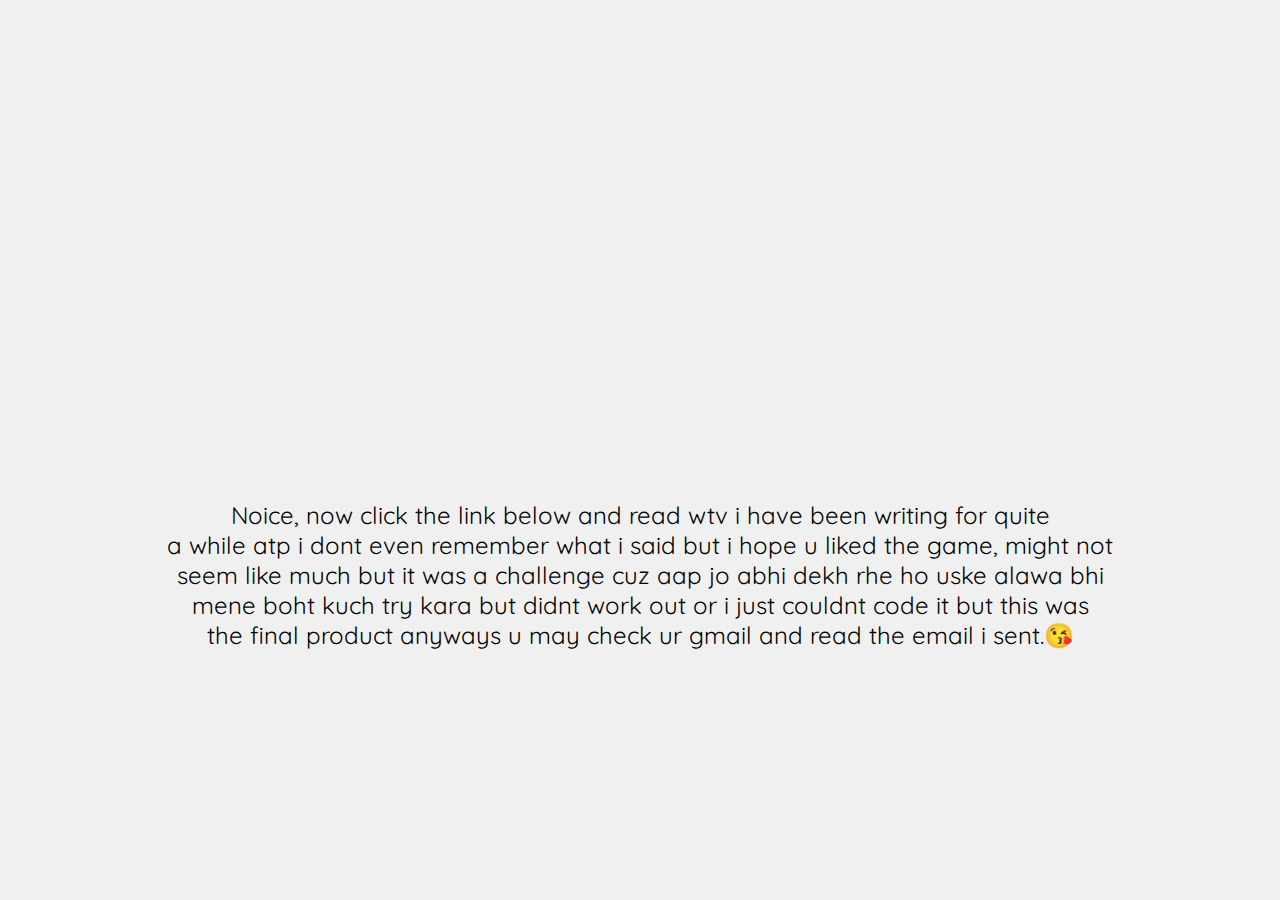
<file: message.html>
<!DOCTYPE html>
<html lang="en">
<head>
    <meta charset="UTF-8">
    <meta name="viewport" content="width=device-width, initial-scale=1.0">
    <title>Message</title>
    <link href="https://fonts.googleapis.com/css2?family=Quicksand:wght@300&display=swap" rel="stylesheet">
    <style>
        body {
            font-family: 'Quicksand', sans-serif;
            margin: 0;
            padding: 0;
            background-color: #f0f0f0;
        }
        .container {
            text-align: center;
            margin-top: 50px;
            font-size: 24px;
        }
        .container p {
            margin-bottom: 20px;
        }
        .link {
            text-decoration: none;
            color: blue;
            font-size: 20px;
        }
    </style>

</head>
<body>
    
    <div style="text-align: center; margin-top: 500px; font-size: 24px;">
        <p>Noice, now click the link below and read wtv i have been writing for quite
            <br> a while atp i dont even remember what i said but i hope u liked the game, might not
            <br> seem like much but it was a challenge cuz aap jo abhi dekh rhe ho uske alawa bhi
            <br> mene boht kuch try kara but didnt work out or i just couldnt code it but this was
            <br> the final product anyways u may check ur gmail and read the email i sent.😘</p>
        
    </div>
</body>
</html>
</file>
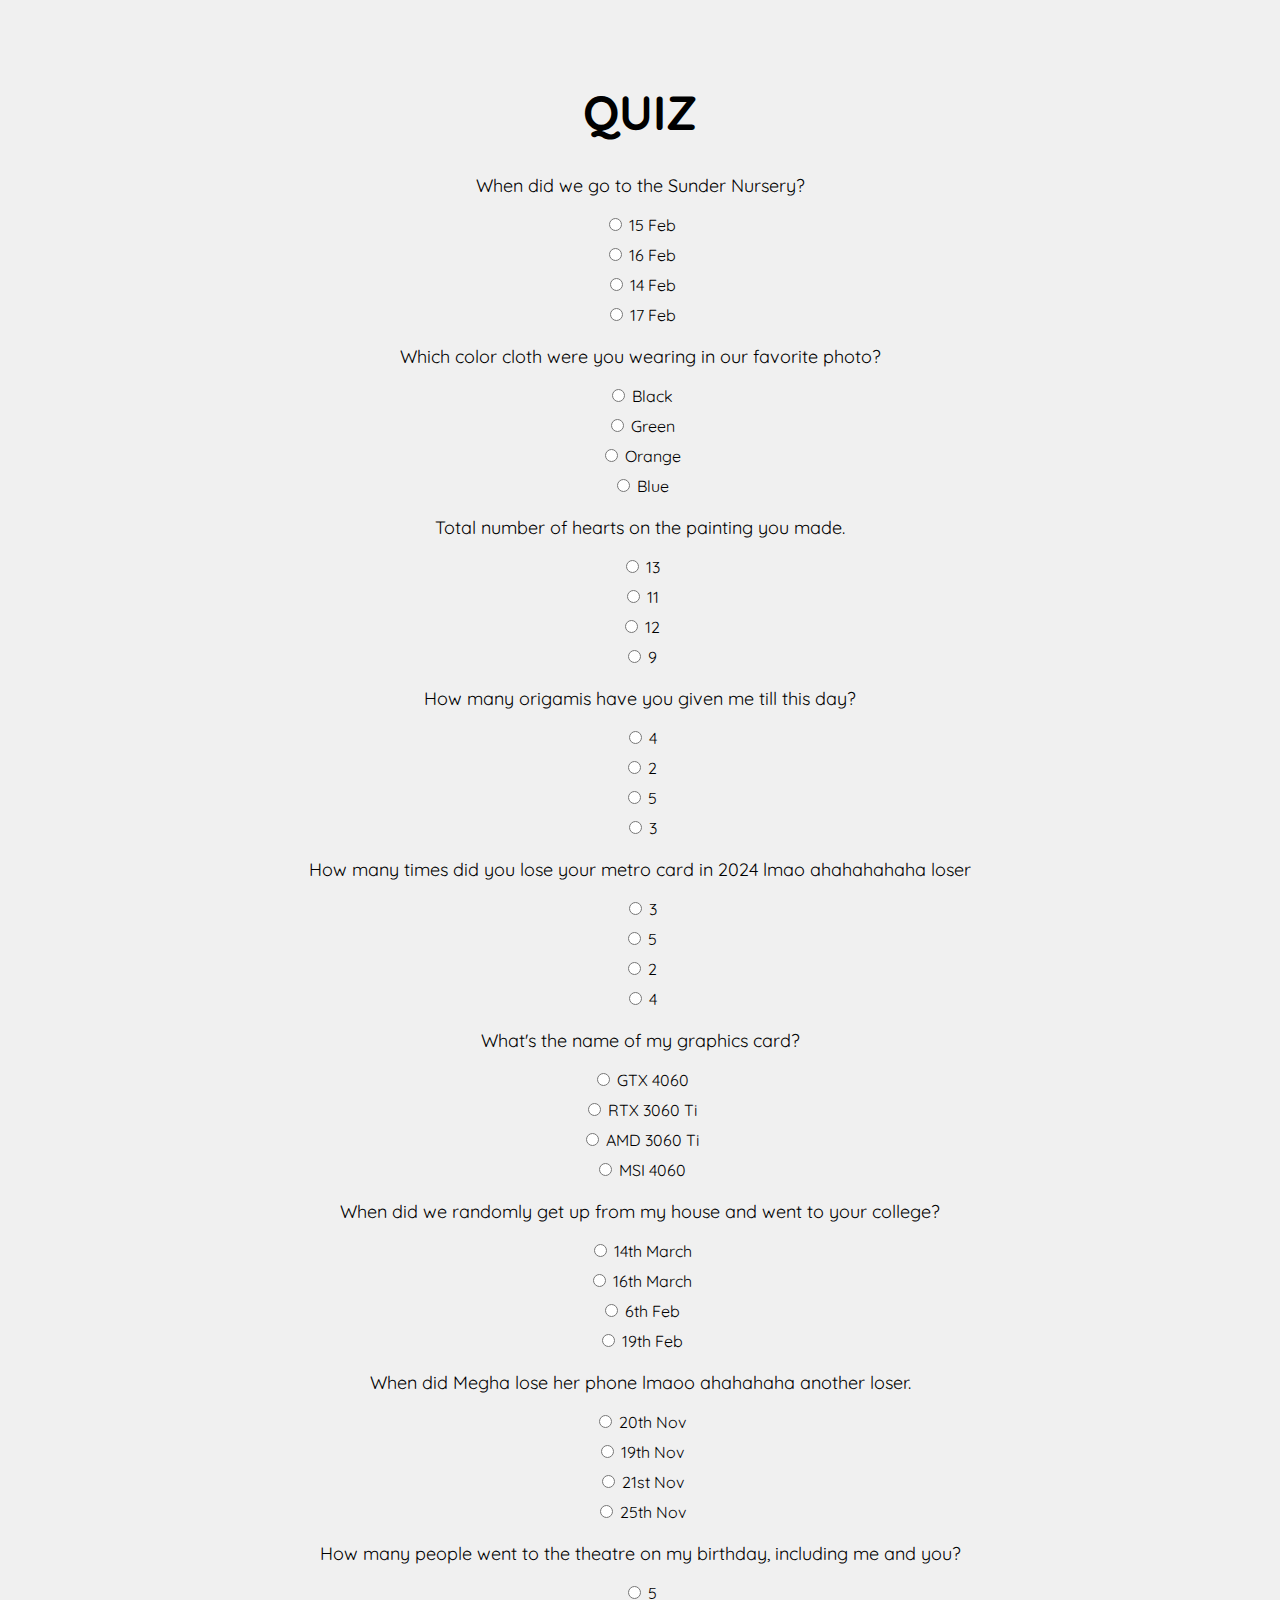
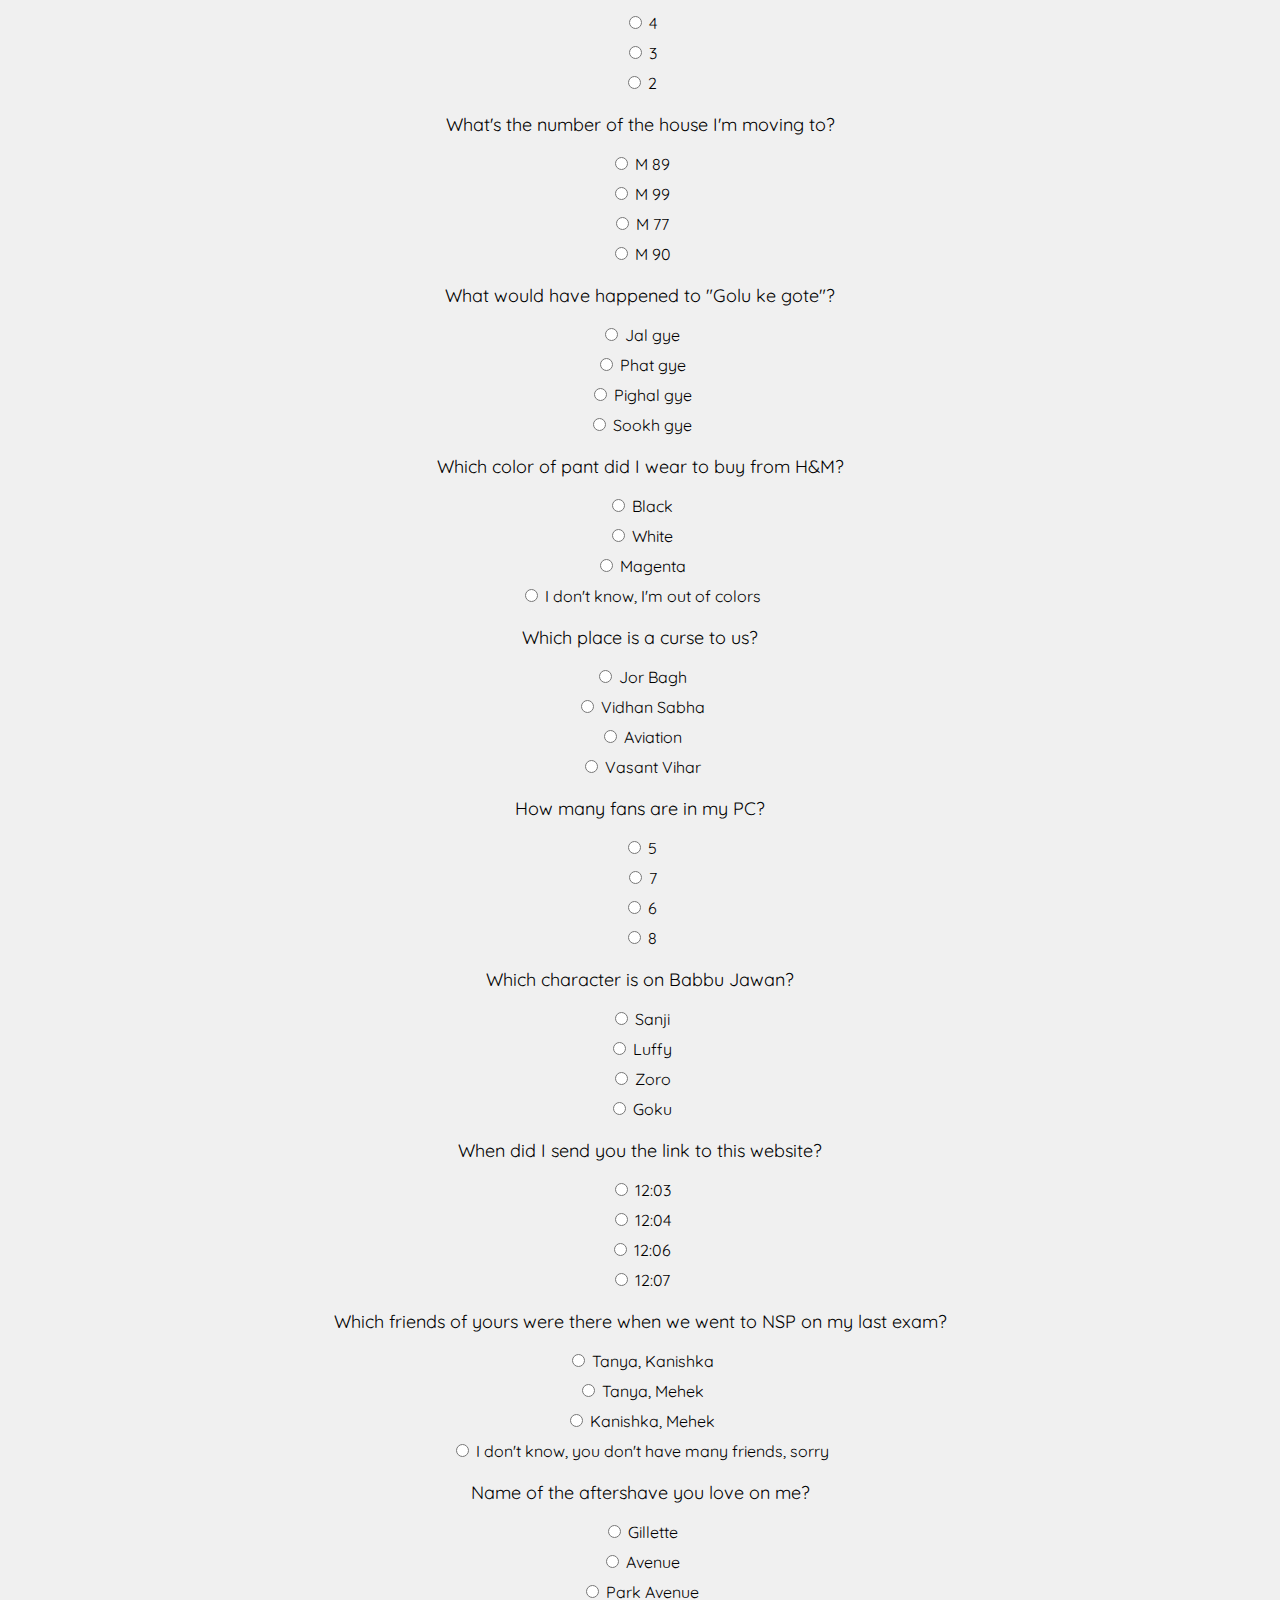
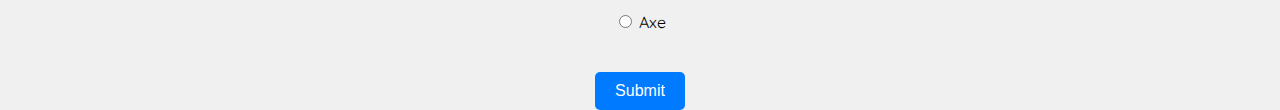
<file: puzzle2.html>
<!DOCTYPE html>
<html lang="en">
<head>
    
    <meta charset="UTF-8">
    <meta name="viewport" content="width=device-width, initial-scale=1.0">
    <title>Quiz</title>
    <link href="https://fonts.googleapis.com/css2?family=Quicksand:wght@300&display=swap" rel="stylesheet">
    <style>
        body {
            font-family: 'Quicksand', sans-serif;
            margin: 0;
            padding: 0;
            background-color: #f0f0f0;
            font-size: x-large;
        }
        
        #container {
            width: 80%;
            margin: 0 auto;
            text-align: center;
            padding-top: 50px;
        }
        
        .question {
            margin-bottom: 20px;
            font-size: 18px;
        }
        
        .option {
            margin-bottom: 10px;
            font-size: 16px;
        }
        
        .incorrect {
            color: red;
            display: none;
        }
        
        #submitContainer {
            text-align: center;
        }

        #submitBtn {
            margin-top: 20px;
            padding: 10px 20px;
            font-size: 16px;
            background-color: #007bff;
            color: #fff;
            border: none;
            cursor: pointer;
            border-radius: 5px;
        }

        #nextBtn {
            display: none;
            margin-top: 20px;
            padding: 10px 20px;
            font-size: 16px;
            background-color: #28a745;
            color: #fff;
            border: none;
            cursor: pointer;
            border-radius: 5px;
        }
    </style>
</head>
<body>
    
    <div id="container">
        <div id="quiz">
            <h1>QUIZ</h1>
            <div class="question" id="q1">
                <p>When did we go to the Sunder Nursery?</p>
                <div class="option" id="q1a">
                    <input type="radio" name="q1" value="a"> 15 Feb
                </div>
                <div class="option" id="q1b">
                    <input type="radio" name="q1" value="b"> 16 Feb
                </div>
                <div class="option" id="q1c">
                    <input type="radio" name="q1" value="c"> 14 Feb
                </div>
                <div class="option" id="q1d">
                    <input type="radio" name="q1" value="d"> 17 Feb
                </div>
                <span class="incorrect" id="q1Incorrect"> Nuh uh</span>
            </div>
            <div class="question" id="q2">
                <p>Which color cloth were you wearing in our favorite photo?</p>
                <div class="option" id="q2a">
                    <input type="radio" name="q2" value="a"> Black
                </div>
                <div class="option" id="q2b">
                    <input type="radio" name="q2" value="b"> Green
                </div>
                <div class="option" id="q2c">
                    <input type="radio" name="q2" value="c"> Orange
                </div>
                <div class="option" id="q2d">
                    <input type="radio" name="q2" value="d"> Blue
                </div>
                <span class="incorrect" id="q2Incorrect"> Nuh uh</span>
            </div>
            <div class="question" id="q3">
                <p>Total number of hearts on the painting you made.</p>
                <div class="option" id="q3a">
                    <input type="radio" name="q3" value="a"> 13
                </div>
                <div class="option" id="q3b">
                    <input type="radio" name="q3" value="b"> 11
                </div>
                <div class="option" id="q3c">
                    <input type="radio" name="q3" value="c"> 12
                </div>
                <div class="option" id="q3d">
                    <input type="radio" name="q3" value="d"> 9
                </div>
                <span class="incorrect" id="q3Incorrect"> Nuh uh</span>
            </div>

            <div class="question" id="q4">
                <p>How many origamis have you given me till this day?</p>
                <div class="option" id="q4a">
                    <input type="radio" name="q4" value="a"> 4
                </div>
                <div class="option" id="q4b">
                    <input type="radio" name="q4" value="b"> 2
                </div>
                <div class="option" id="q4c">
                    <input type="radio" name="q4" value="c"> 5
                </div>
                <div class="option" id="q4d">
                    <input type="radio" name="q4" value="d"> 3
                </div>
                <span class="incorrect" id="q4Incorrect"> Nuh uh</span>
            </div>
            
            <div class="question" id="q5">
                <p>How many times did you lose your metro card in 2024 lmao ahahahahaha loser</p>
                <div class="option" id="q5a">
                    <input type="radio" name="q5" value="a"> 3
                </div>
                <div class="option" id="q5b">
                    <input type="radio" name="q5" value="b"> 5
                </div>
                <div class="option" id="q5c">
                    <input type="radio" name="q5" value="c"> 2
                </div>
                <div class="option" id="q5d">
                    <input type="radio" name="q5" value="d"> 4
                </div>
                <span class="incorrect" id="q5Incorrect"> Nuh uh</span>
            </div>
            
            <div class="question" id="q6">
                <p>What's the name of my graphics card?</p>
                <div class="option" id="q6a">
                    <input type="radio" name="q6" value="a"> GTX 4060
                </div>
                <div class="option" id="q6b">
                    <input type="radio" name="q6" value="b"> RTX 3060 Ti
                </div>
                <div class="option" id="q6c">
                    <input type="radio" name="q6" value="c"> AMD 3060 Ti
                </div>
                <div class="option" id="q6d">
                    <input type="radio" name="q6" value="d"> MSI 4060
                </div>
                <span class="incorrect" id="q6Incorrect"> Nuh uh</span>
            </div>
            
            <div class="question" id="q7">
                <p>When did we randomly get up from my house and went to your college?</p>
                <div class="option" id="q7a">
                    <input type="radio" name="q7" value="a"> 14th March
                </div>
                <div class="option" id="q7b">
                    <input type="radio" name="q7" value="b"> 16th March
                </div>
                <div class="option" id="q7c">
                    <input type="radio" name="q7" value="c"> 6th Feb
                </div>
                <div class="option" id="q7d">
                    <input type="radio" name="q7" value="d"> 19th Feb
                </div>
                <span class="incorrect" id="q7Incorrect"> Nuh uh</span>
            </div>
            
            <div class="question" id="q8">
                <p>When did Megha lose her phone lmaoo ahahahaha another loser.</p>
                <div class="option" id="q8a">
                    <input type="radio" name="q8" value="a"> 20th Nov
                </div>
                <div class="option" id="q8b">
                    <input type="radio" name="q8" value="b"> 19th Nov
                </div>
                <div class="option" id="q8c">
                    <input type="radio" name="q8" value="c"> 21st Nov
                </div>
                <div class="option" id="q8d">
                    <input type="radio" name="q8" value="d"> 25th Nov
                </div>
                <span class="incorrect" id="q8Incorrect"> Nuh uh</span>
            </div>
            
            <div class="question" id="q9">
                <p>How many people went to the theatre on my birthday, including me and you?</p>
                <div class="option" id="q9a">
                    <input type="radio" name="q9" value="a"> 5
                </div>
                <div class="option" id="q9b">
                    <input type="radio" name="q9" value="b"> 4
                </div>
                <div class="option" id="q9c">
                    <input type="radio" name="q9" value="c"> 3
                </div>
                <div class="option" id="q9d">
                    <input type="radio" name="q9" value="d"> 2
                </div>
                <span class="incorrect" id="q9Incorrect"> Nuh uh</span>
            </div>
            
            <div class="question" id="q10">
                <p>What's the number of the house I'm moving to?</p>
                <div class="option" id="q10a">
                    <input type="radio" name="q10" value="a"> M 89
                </div>
                <div class="option" id="q10b">
                    <input type="radio" name="q10" value="b"> M 99
                </div>
                <div class="option" id="q10c">
                    <input type="radio" name="q10" value="c"> M 77
                </div>
                <div class="option" id="q10d">
                    <input type="radio" name="q10" value="d"> M 90
                </div>
                <span class="incorrect" id="q10Incorrect"> Nuh uh</span>
            </div>
            
            <div class="question" id="q11">
                <p>What would have happened to "Golu ke gote"?</p>
                <div class="option" id="q11a">
                    <input type="radio" name="q11" value="a"> Jal gye
                </div>
                <div class="option" id="q11b">
                    <input type="radio" name="q11" value="b"> Phat gye
                </div>
                <div class="option" id="q11c">
                    <input type="radio" name="q11" value="c"> Pighal gye
                </div>
                <div class="option" id="q11d">
                    <input type="radio" name="q11" value="d"> Sookh gye
                </div>
                <span class="incorrect" id="q11Incorrect"> Nuh uh</span>
            </div>
            
            <div class="question" id="q12">
                <p>Which color of pant did I wear to buy from H&M?</p>
                <div class="option" id="q12a">
                    <input type="radio" name="q12" value="a"> Black
                </div>
                <div class="option" id="q12b">
                    <input type="radio" name="q12" value="b"> White
                </div>
                <div class="option" id="q12c">
                    <input type="radio" name="q12" value="c"> Magenta
                </div>
                <div class="option" id="q12d">
                    <input type="radio" name="q12" value="d"> I don't know, I'm out of colors
                </div>
                <span class="incorrect" id="q12Incorrect"> Nuh uh</span>
            </div>
            
            <div class="question" id="q13">
                <p>Which place is a curse to us?</p>
                <div class="option" id="q13a">
                    <input type="radio" name="q13" value="a"> Jor Bagh
                </div>
                <div class="option" id="q13b">
                    <input type="radio" name="q13" value="b"> Vidhan Sabha
                </div>
                <div class="option" id="q13c">
                    <input type="radio" name="q13" value="c"> Aviation
                </div>
                <div class="option" id="q13d">
                    <input type="radio" name="q13" value="d"> Vasant Vihar
                </div>
                <span class="incorrect" id="q13Incorrect"> Nuh uh</span>
            </div>
            
            <div class="question" id="q14">
                <p>How many fans are in my PC?</p>
                <div class="option" id="q14a">
                    <input type="radio" name="q14" value="a"> 5
                </div>
                <div class="option" id="q14b">
                    <input type="radio" name="q14" value="b"> 7
                </div>
                <div class="option" id="q14c">
                    <input type="radio" name="q14" value="c"> 6
                </div>
                <div class="option" id="q14d">
                    <input type="radio" name="q14" value="d"> 8
                </div>
                <span class="incorrect" id="q14Incorrect"> Nuh uh</span>
            </div>
            
            <div class="question" id="q15">
                <p>Which character is on Babbu Jawan?</p>
                <div class="option" id="q15a">
                    <input type="radio" name="q15" value="a"> Sanji
                </div>
                <div class="option" id="q15b">
                    <input type="radio" name="q15" value="b"> Luffy
                </div>
                <div class="option" id="q15c">
                    <input type="radio" name="q15" value="c"> Zoro
                </div>
                <div class="option" id="q15d">
                    <input type="radio" name="q15" value="d"> Goku
                </div>
                <span class="incorrect" id="q15Incorrect"> Nuh uh</span>
            </div>
            
            <div class="question" id="q16">
                <p>When did I send you the link to this website?</p>
                <div class="option" id="q16a">
                    <input type="radio" name="q16" value="a"> 12:03
                </div>
                <div class="option" id="q16b">
                    <input type="radio" name="q16" value="b"> 12:04
                </div>
                <div class="option" id="q16c">
                    <input type="radio" name="q16" value="c"> 12:06
                </div>
                <div class="option" id="q16d">
                    <input type="radio" name="q16" value="d"> 12:07
                </div>
                <span class="incorrect" id="q16Incorrect"> Nuh uh</span>
            </div>

            <div class="question" id="q17">
                <p>Which friends of yours were there when we went to NSP on my last exam?</p>
                <div class="option" id="q17a">
                    <input type="radio" name="q17" value="a"> Tanya, Kanishka
                </div>
                <div class="option" id="q17b">
                    <input type="radio" name="q17" value="b"> Tanya, Mehek
                </div>
                <div class="option" id="q17c">
                    <input type="radio" name="q17" value="c"> Kanishka, Mehek
                </div>
                <div class="option" id="q17d">
                    <input type="radio" name="q17" value="d"> I don't know, you don't have many friends, sorry
                </div>
                <span class="incorrect" id="q17Incorrect"> Nuh uh</span>
            </div>
            
            <div class="question" id="q18">
                <p>Name of the aftershave you love on me?</p>
                <div class="option" id="q18a">
                    <input type="radio" name="q18" value="a"> Gillette
                </div>
                <div class="option" id="q18b">
                    <input type="radio" name="q18" value="b"> Avenue
                </div>
                <div class="option" id="q18c">
                    <input type="radio" name="q18" value="c"> Park Avenue
                </div>
                <div class="option" id="q18d">
                    <input type="radio" name="q18" value="d"> Axe
                </div>
                <span class="incorrect" id="q18Incorrect"> Nuh uh</span>
            </div>
            <!-- Add more questions and options here -->
        </div>
        <div id="submitContainer">
            <button id="submitBtn" onclick="checkAnswers()">Submit</button>
        </div>
        <button id="nextBtn" onclick="nextPage()">Next</button>
    </div>

    <script>
        function checkAnswers() {
            let correctAnswers = ['a', 'c', 'a', 'a', 'a', 'b', 'c', 'a', 'b', 'd', 'b', 'a', 'd', 'b', 'c', 'd', 'b', 'c'];
            let userAnswers = [];

            // Loop through each question
            for (let i = 1; i <= 18; i++) {
                let radioButtons = document.getElementsByName('q' + i);

                // Check which option is selected
                let answered = false;
                for (let j = 0; j < radioButtons.length; j++) {
                    if (radioButtons[j].checked) {
                        answered = true;
                        userAnswers.push(radioButtons[j].value);
                        break;
                    }
                }

                if (!answered) {
                    alert('dont try to be sneaky, answer all');
                    return;
                }
            }

            // Check if all answers are correct
            let allCorrect = true;
            for (let i = 0; i < correctAnswers.length; i++) {
                if (userAnswers[i] !== correctAnswers[i]) {
                    allCorrect = false;
                    break;
                }
            }

            if (allCorrect) {
                document.getElementById('nextBtn').style.display = 'inline';
            } else {
                alert('Nuh Uh, some are incorrect');
            }
        }

        function nextPage() {
            window.location.href = 'pw.html';
        }
    </script>
</body>
</html>
</file>
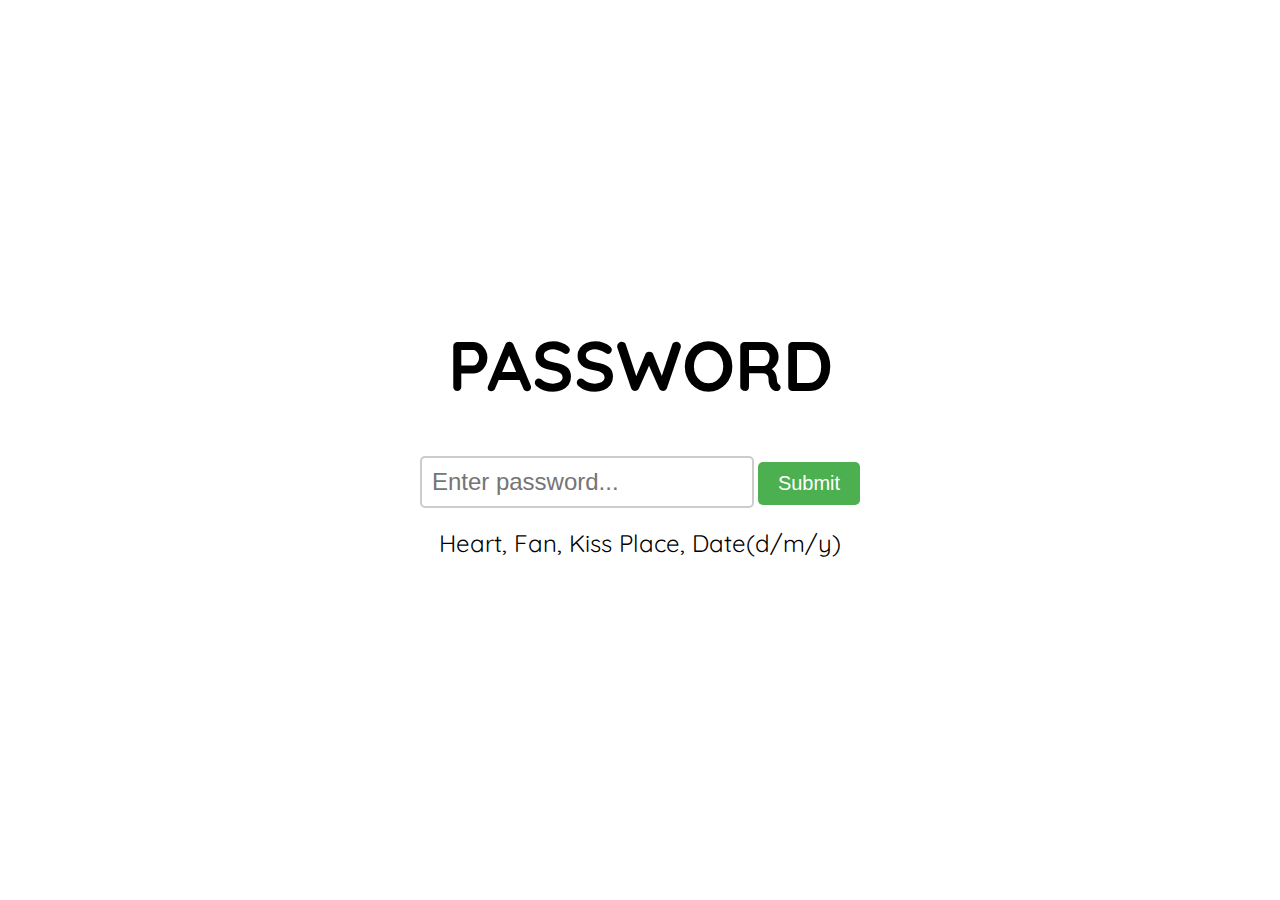
<file: pw.html>
<!DOCTYPE html>
<html lang="en">
<head>
    <meta charset="UTF-8">
    <meta name="viewport" content="width=device-width, initial-scale=1.0">
    <title>Puzzle 3</title>
    <link rel="stylesheet" href="pw.css">
    <link href="https://fonts.googleapis.com/css2?family=Quicksand:wght@300&display=swap" rel="stylesheet">
</head>
<body>
    
    <div id="container">
        <h1 id="heading">PASSWORD</h1>
        
        <div id="passwordInput">
            <input type="password" id="password" placeholder="Enter password...">
            <button onclick="checkPassword()">Submit</button>
        </div>
        <p id="hintText">Heart, Fan, Kiss Place, Date(d/m/y)</p>
        <p style="font-size: x-large;"></p>
        <div id="congoButton">
            <a href="message.html" id="congoLink">Congo</a>
        </div>
    </div>

    <script src="pw.js"></script>
</body>
</html>
</file>
<file: pw.css>
body {
    font-family: 'Quicksand', sans-serif;
    margin: 0;
    padding: 0;
    display: flex;
    justify-content: center;
    align-items: center;
    height: 100vh;
}

#container {
    text-align: center;
}

#heading {
    font-size: 70px;
    margin-top: 03px;

}

#passwordInput {
    margin-top: 40px;
}

#password {
    font-size: 24px;
    padding: 10px;
    border-radius: 5px;
    border: 2px solid #ccc;
}

button {
    font-size: 20px;
    padding: 10px 20px;
    border: none;
    border-radius: 5px;
    background-color: #4CAF50;
    color: white;
    cursor: pointer;
    transition: background-color 0.3s;
}

button:hover {
    background-color: #45a049;
}

#hintText {
    font-size: 24px;
    margin-top: 20px;
}

#congoButton {
    display: none;
    margin-top: 20px;
}

#congoLink {
    font-size: 20px;
    text-decoration: none;
    background-color: #4CAF50;
    color: white;
    padding: 10px 20px;
    border-radius: 5px;
}

#congoLink:hover {
    background-color: #45a049;
}
</file>
